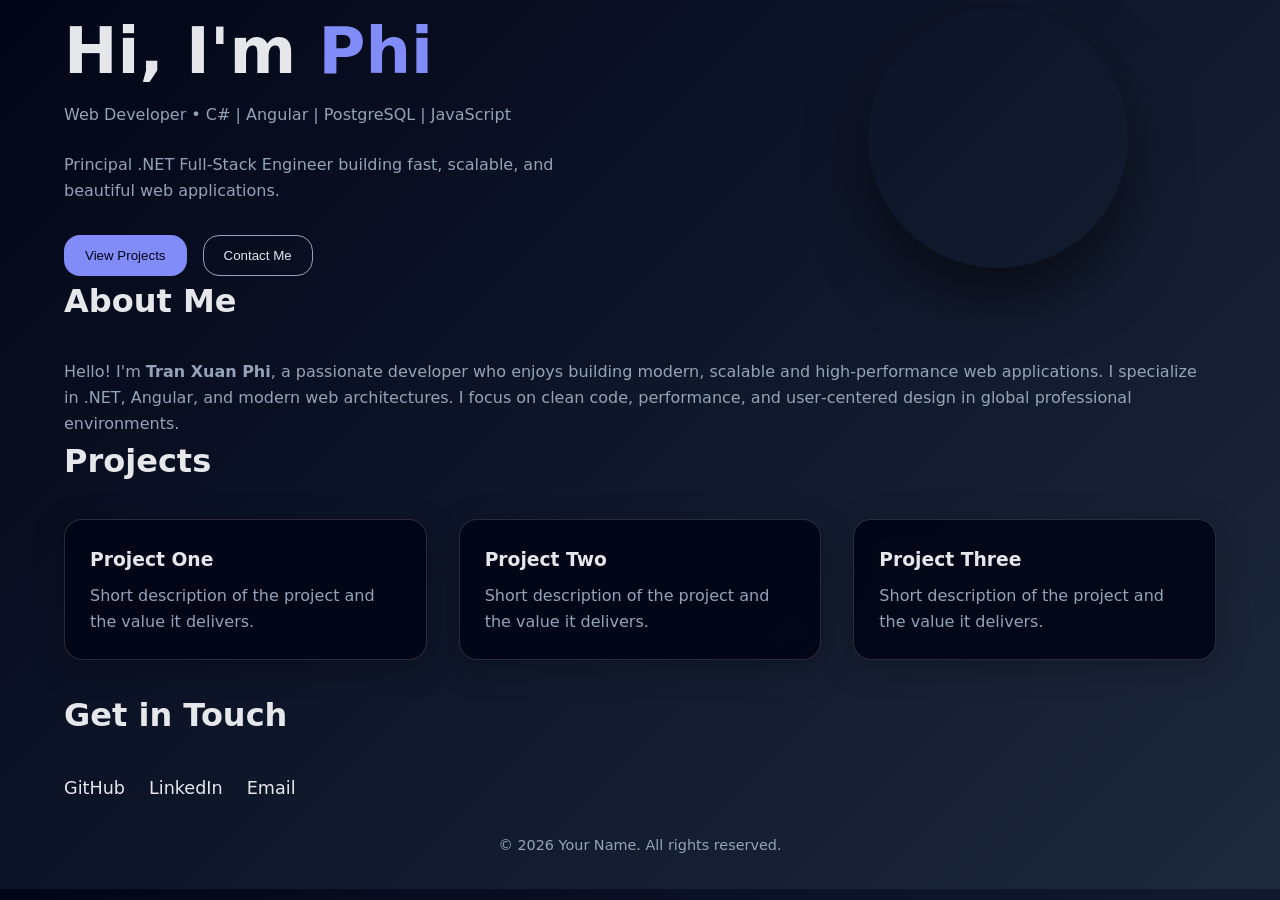
<file: index.html>
<!DOCTYPE html>
<html lang="en">
<head>
  <meta charset="UTF-8" />
  <meta name="viewport" content="width=device-width, initial-scale=1.0" />
  <title>Personal Portfolio</title>
  <link rel="stylesheet" href="css/style.css"></link>
</head>
<body>

  <!-- Hero -->
  <section class="container hero fade-up">
    <div>
      <h1>Hi, I'm <span style="color:var(--primary)">Phi</span></h1>
      <p class="muted">Web Developer • C# | Angular | PostgreSQL | JavaScript</p>
      <!-- <p>You can call me Sea</p> -->
      <p class="muted" style="margin-top:24px; max-width:520px;">
        Principal .NET Full‑Stack Engineer building fast, scalable, and beautiful web applications.
      </p>
      <div class="hero-buttons">
        <button class="btn btn-primary">View Projects</button>
        <button class="btn btn-outline">Contact Me</button>
      </div>
    </div>
    <div class="avatar"></div>
  </section>

  <!-- About -->
  <section class="container fade-up">
    <h2>About Me</h2>
    <p class="muted">
      Hello! I'm <strong>Tran Xuan Phi</strong>, a passionate developer who enjoys building modern,
      scalable and high-performance web applications. I specialize in .NET, Angular, and modern web architectures. 
      I focus on clean code, performance, and user‑centered design in global professional environments.
  </p>
  </section>

  <!-- Projects -->
  <section class="container fade-up">
    <h2>Projects</h2>
    <div class="projects">
      <div class="card">
        <h3>Project One</h3>
        <p class="muted">Short description of the project and the value it delivers.</p>
      </div>
      <div class="card">
        <h3>Project Two</h3>
        <p class="muted">Short description of the project and the value it delivers.</p>
      </div>
      <div class="card">
        <h3>Project Three</h3>
        <p class="muted">Short description of the project and the value it delivers.</p>
      </div>
    </div>
  </section>

  <!-- Contact -->
  <section class="container fade-up">
    <h2>Get in Touch</h2>
    <div class="contact-links">
      <a href="#">GitHub</a>
      <a href="#">LinkedIn</a>
      <a href="#">Email</a>
    </div>
  </section>

  <footer>
    © <span id="year"></span> Your Name. All rights reserved.
  </footer>

  <script>
    // Footer year
    document.getElementById('year').textContent = new Date().getFullYear();

    // Scroll animation
    const observer = new IntersectionObserver(entries => {
      entries.forEach(entry => {
        if (entry.isIntersecting) {
          entry.target.classList.add('show');
        }
      });
    }, { threshold: 0.15 });

    document.querySelectorAll('.fade-up').forEach(el => observer.observe(el));
  </script>
</body>
</html>
</file>
<file: css/style.css>
:root {
    --bg1: #020617;
    --bg2: #0f172a;
    --bg3: #1e293b;
    --primary: #818cf8;
    --text: #e5e7eb;
    --muted: #94a3b8;
    --card: #020617;
  }

  * { box-sizing: border-box; margin: 0; padding: 0; }
  body {
    font-family: system-ui, -apple-system, BlinkMacSystemFont, sans-serif;
    background: linear-gradient(135deg, var(--bg1), var(--bg2), var(--bg3));
    color: var(--text);
    line-height: 1.6;
    font-size: 1rem;
  }

  a { color: inherit; text-decoration: none; }

  .container {
    max-width: 1200px;
    margin: auto;
    padding: 0 24px;
  }

  section { padding: 96px 0; }

  h1 { font-size: clamp(2.5rem, 5vw, 4rem); font-weight: 700; }
  h2 { font-size: 2rem; margin-bottom: 32px; }

  .muted { color: var(--muted); }

  /* Hero */
  .hero {
    display: grid;
    gap: 64px;
    align-items: center;
  }

  @media (min-width: 768px) {
    .hero { grid-template-columns: 1.2fr 0.8fr; }
  }

  .hero-buttons { margin-top: 32px; display: flex; gap: 16px; }

  .btn {
    padding: 12px 20px;
    border-radius: 16px;
    border: 1px solid transparent;
    font-weight: 500;
    cursor: pointer;
  }

  .btn-primary {
    background: var(--primary);
    color: #020617;
  }

  .btn-outline {
    background: transparent;
    border-color: var(--muted);
    color: var(--text);
  }

  .avatar {
    /* background: url('https://www.gravatar.com/avatar/?d=identicon'); */
    background: url('https://lh3.googleusercontent.com/a/ACg8ocIvbZV6hps7ClKqktvIj4Wobkc49D5IIx8vX4gZepLBZLAQ7PRD=s360-c-no');
    background-position: right 46% bottom 50%;
    object-fit: cover;
    width: 260px;
    height: 260px;
    border-radius: 50%;
    /* background: linear-gradient(135deg, #6366f1, #a855f7); */
    box-shadow: 0 30px 60px rgba(0,0,0,0.5);
    margin: auto;
  }

  /* Projects */
  .projects {
    display: grid;
    gap: 32px;
  }

  @media (min-width: 768px) {
    .projects { grid-template-columns: repeat(3, 1fr); }
  }

  @keyframes fadeIn {
      from { opacity: 0; transform: translateY(20px); }
      to   { opacity: 1; transform: translateY(0); }
  }

  .card {
    /* background: rgba(2,6,23,0.9);
    border: 1px solid #1e293b;
    border-radius: 24px;
    padding: 24px; */
    /* background: rgba(255, 255, 255, 0.08); */
    background: rgba(2,6,23,0.9);
    padding: 25px;
    border-radius: 18px;
    border: 1px solid rgba(255,255,255,0.15);
    box-shadow: 0 8px 32px rgba(0,0,0,0.25);
    backdrop-filter: blur(10px);
    margin-bottom: 30px;
    animation: fadeInCard 1.2s ease;
    transition: transform .3s ease, box-shadow .3s ease;
  }

  .card:hover {
    transform: translateY(-6px);
    box-shadow: 0 20px 40px rgba(0,0,0,0.4);
  }

  .card h3 { margin-bottom: 8px; }

  /* Contact */
  .contact-links {
    display: flex;
    gap: 24px;
    font-size: 1.1rem;
  }

  footer {
    text-align: center;
    padding: 32px 0;
    color: var(--muted);
    font-size: 0.9rem;
  }

  /* Animation */
  .fade-up {
    opacity: 0;
    transform: translateY(20px);
    transition: all .6s ease;
  }

  .fade-up.show {
    opacity: 1;
    transform: translateY(0);
  }
</file>
